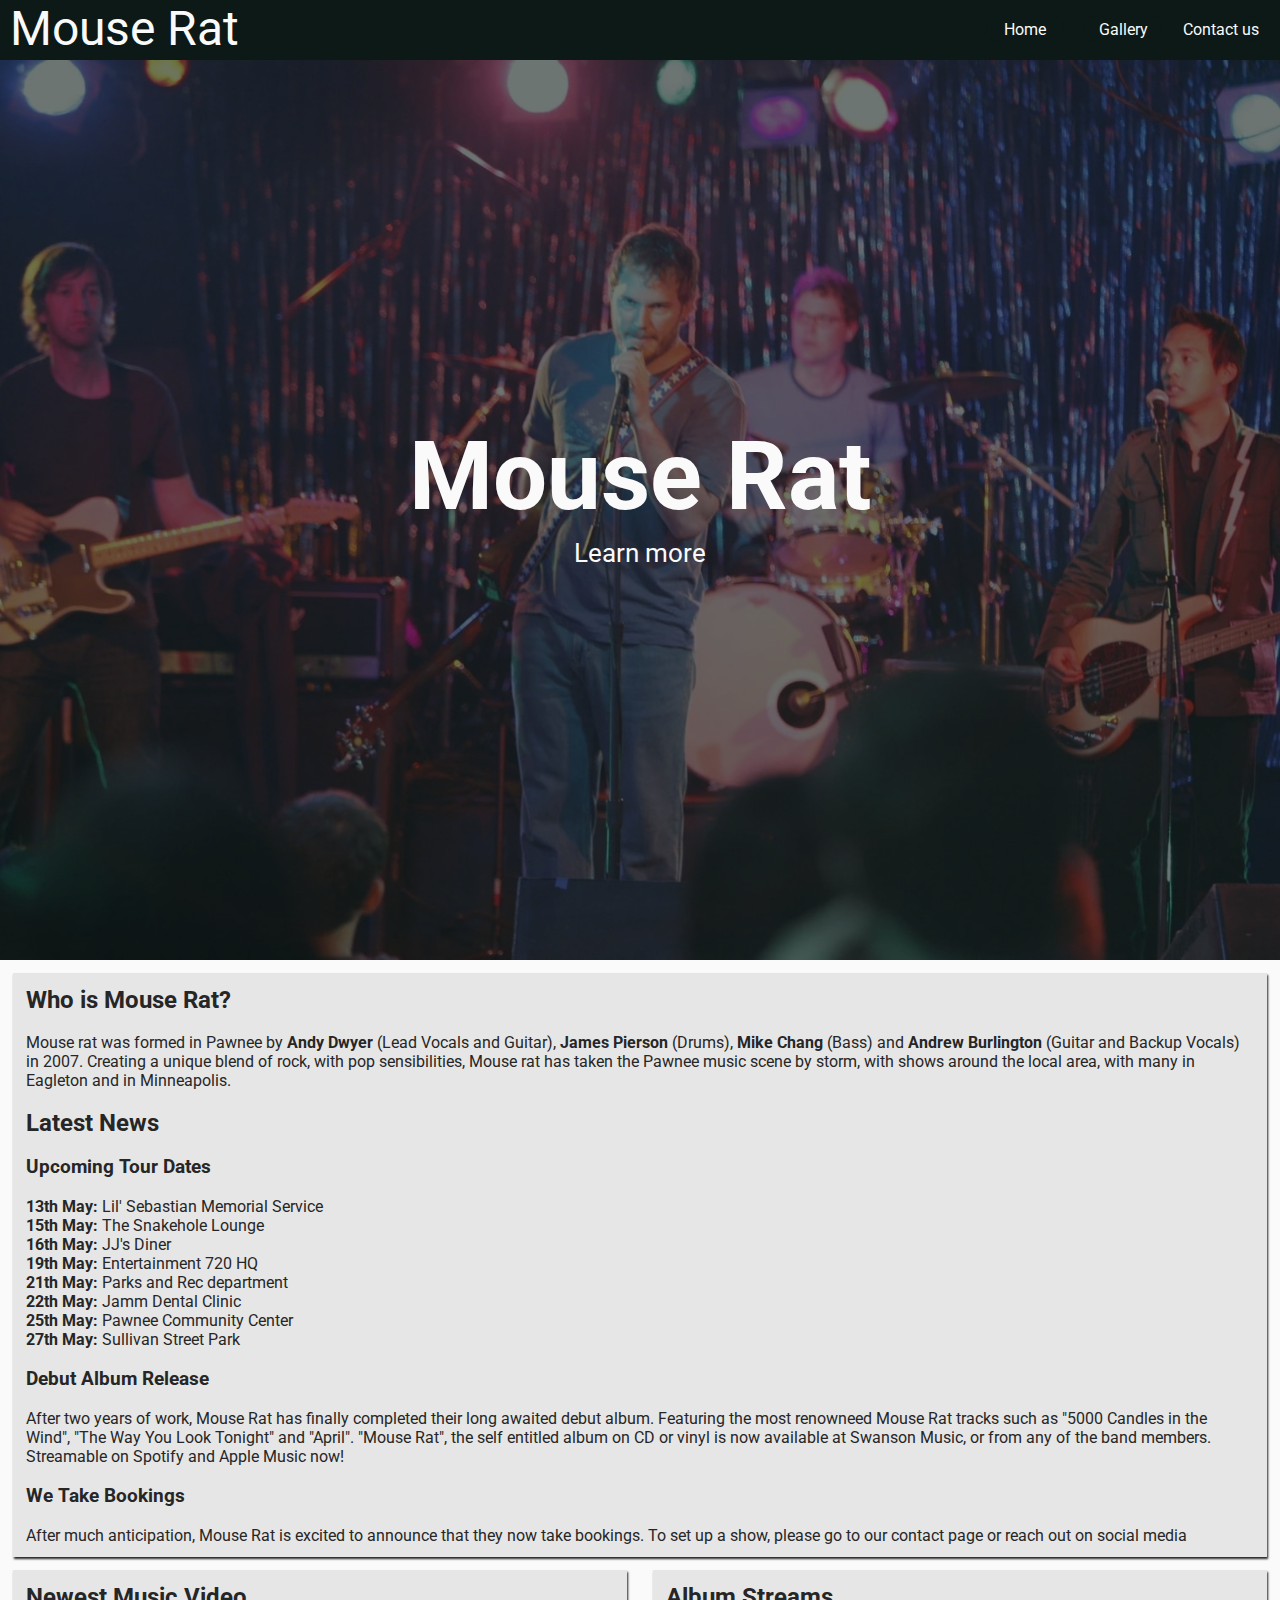
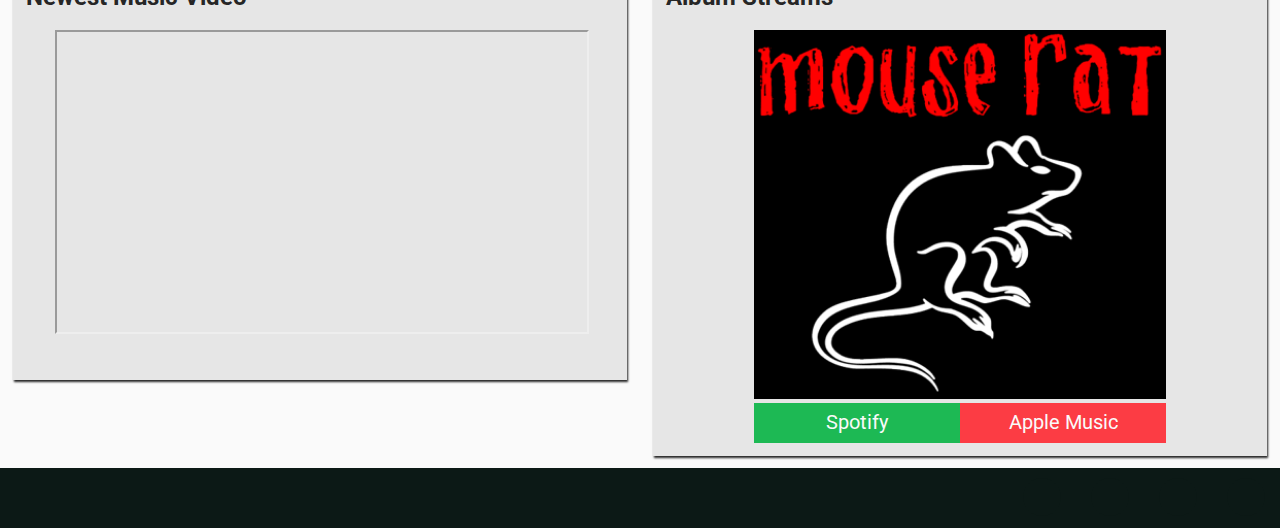
<file: index.html>
<!DOCTYPE html>
<html lang="en">
<head>
    <meta charset="UTF-8">
    <meta name="viewport" content="width=device-width, initial-scale=1.0">
    <link href="assets/css/style.css" rel="stylesheet">
    <meta name="description" content="Mouse Rat Official Website">
  <link rel="stylesheet" href="https://use.fontawesome.com/releases/v5.6.3/css/all.css" 
  integrity="sha384-UHRtZLI+pbxtHCWp1t77Bi1L4ZtiqrqD80Kn4Z8NTSRyMA2Fd33n5dQ8lWUE00s/" 
  crossorigin="anonymous"/>
    <title>Mouse Rat | Home</title>
</head>
<body>
    <header>
        <a id="header-title" href="index.html">Mouse Rat</a>
        <nav class="nav-header">
            <a class=" header-a-box large-resolution-header" href="contact.html">Contact us</a>
            <a class=" header-a-box large-resolution-header" href="gallery.html">Gallery</a>
            <a class=" header-a-box large-resolution-header" href="index.html">Home</a>
        </nav>
        <nav>
            <div class="drop-bar-button">
                <span>
                    <i class="fas fa-bars header-fa"></i>
                </span>
                <a class="drop-bar-option" href="index.html">Home</a>
                <a class="drop-bar-option" href="gallery.html">Gallery</a>
                <a class="drop-bar-option" href="contact.html">Contact us</a>
            </div>
        </nav>
    </header>
    <section>
        <div id="heroimage" role="img" aria-label="Picture of the Band"><div id="call-to-action"><h1>Mouse Rat</h1><a href="#index-bio">Learn more</a></div></div>
        <div id="index-information">
            <div id="index-bio">
                <h2>Who is Mouse Rat?</h2><br>
                <p>Mouse rat was formed in Pawnee by <strong>Andy Dwyer</strong> 
                (Lead Vocals and Guitar), <strong>James Pierson</strong> (Drums), 
                <strong>Mike Chang</strong> (Bass) and <strong>Andrew Burlington</strong> 
                (Guitar and Backup Vocals) in 2007. Creating a unique blend of rock, with pop 
                sensibilities, Mouse rat has taken the Pawnee music scene by storm, with shows 
                around the local area, with many in Eagleton and in Minneapolis.
                </p><br>
                <h2>Latest News</h2><br>
                <h3>Upcoming Tour Dates</h3><br>
                <ul>
                    <li><strong>13th May:</strong> Lil' Sebastian Memorial Service</li>
                    <li><strong>15th May:</strong> The Snakehole Lounge</li>
                    <li><strong>16th May:</strong> JJ's Diner</li>
                    <li><strong>19th May:</strong> Entertainment 720 HQ</li>
                    <li><strong>21th May:</strong> Parks and Rec department</li>
                    <li><strong>22th May:</strong> Jamm Dental Clinic</li>
                    <li><strong>25th May:</strong> Pawnee Community Center</li>
                    <li><strong>27th May:</strong> Sullivan Street Park</li>
                </ul><br>
                <h3>Debut Album Release</h3><br>
                <p>After two years of work, Mouse Rat has finally completed their long 
                awaited debut album. Featuring the most renowneed Mouse Rat tracks such as 
                "5000 Candles in the Wind", "The Way You Look Tonight" and "April". "Mouse Rat", 
                the self entitled album on CD or vinyl is now available at Swanson Music, or from any of the band members. 
                Streamable on Spotify and Apple Music now!</p><br>
                <h3>We Take Bookings</h3><br>
                <p>After much anticipation, Mouse Rat is excited to announce that they now take bookings. To set up a show, please go to our contact page or reach out on social media</p>
            </div>
            <div id="index-video-content">
                <h2>Newest Music Video</h2><br>
                <iframe src="https://www.youtube.com/embed/NqZMcvd0yjo" 
                aria-label="Youtube link The Pit music video"></iframe>
            </div>
            <div id="index-music-links">
                <h2>Album Streams</h2><br>
                <img id="index-album-art" src="./assets/images/album-cover.jpg" 
                alt="Latest Album Cover">
                <a id="spotify-button" href="https://www.spotify.com/" target="_blank" rel="noopener"><i class="fab fa-spotify"></i>Spotify</a>
                <a id="apple-music-button" href="https://www.apple.com/ie/apple-music/" target="_blank" rel="noopener"><i class="fab fa-itunes-note"></i>Apple Music</a>
            </div>
        </div>
    </section>
    <footer>
        <nav class="nav-footer">
            <a class="footer-a-box" href="https://www.facebook.com/" target="_blank" rel="noopener" aria-label="Link to Facebook"><i class="fab fa-facebook-square"></i></a>
            <a class="footer-a-box" href="https://www.instagram.com/" target="_blank" rel="noopener" aria-label="Link to Instagram"><i class="fab fa-instagram"></i></a>
            <a class="footer-a-box" href="https://twitter.com/" target="_blank" rel="noopener" aria-label="Link to Twitter"><i class="fab fa-twitter-square"></i></a>
            <a class="footer-a-box" href="https://www.linkedin.com/" target="_blank" rel="noopener" aria-label="Link to Linkedin" ><i class="fab fa-linkedin"></i></a>
        </nav>
    </footer>
</body>
</html>
</file>
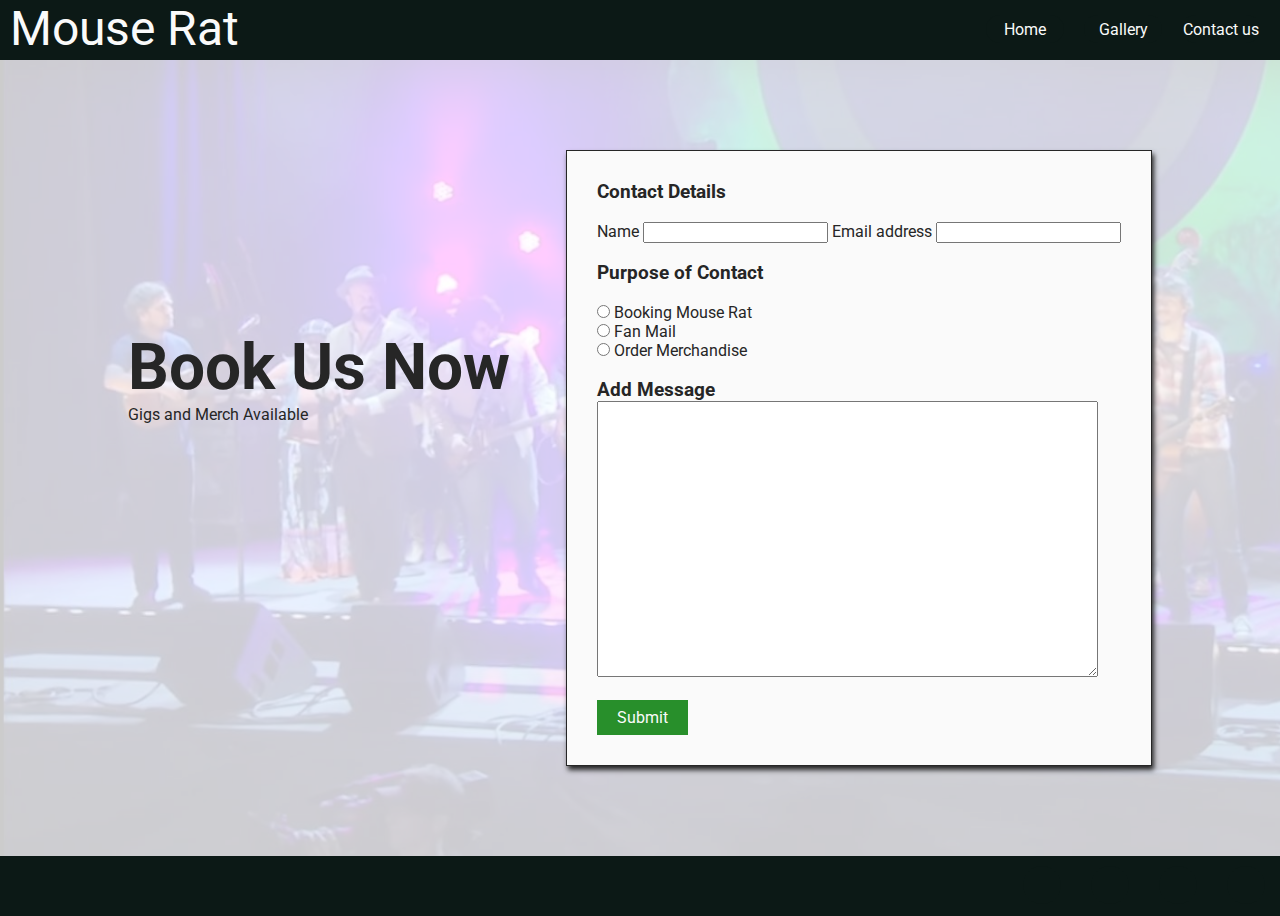
<file: contact.html>
<!DOCTYPE html>
<html lang="en">
<head>
    <meta charset="UTF-8">
    <meta name="viewport" content="width=device-width, initial-scale=1.0">
    <link href="assets/css/style.css" rel="stylesheet">
    <meta name="description" content="Contact Mouse Rat and Book a Gig">
  <link rel="stylesheet" href="https://use.fontawesome.com/releases/v5.6.3/css/all.css" 
  integrity="sha384-UHRtZLI+pbxtHCWp1t77Bi1L4ZtiqrqD80Kn4Z8NTSRyMA2Fd33n5dQ8lWUE00s/" 
  crossorigin="anonymous"/>
    <title>Mouse Rat | Contact</title>
</head>
<body>
    <header>
        <a id="header-title" href="index.html">Mouse Rat</a>
        <nav class="nav-header">
            <a class=" header-a-box large-resolution-header" href="contact.html">Contact us</a>
            <a class=" header-a-box large-resolution-header" href="gallery.html">Gallery</a>
            <a class=" header-a-box large-resolution-header" href="index.html">Home</a>
        </nav>
        <nav>
            <div class="drop-bar-button">
                <span>
                    <i class="fas fa-bars header-fa"></i>
                </span>
                <a class="drop-bar-option" href="index.html">Home</a>
                <a class="drop-bar-option" href="gallery.html">Gallery</a>
                <a class="drop-bar-option" href="contact.html">Contact us</a>
            </div>
        </nav>
    </header>
    <section>
        <div id="contact-wrap">
                <div id="contact-title-wrap">
                    <h1 id="contact-title">Book Us Now</h1><br>
                    <p>Gigs and Merch Available</p>
                </div>
                <form id="contact">
                <h3>Contact Details</h3><br>
                <label for="name">Name</label>
                <input class="contact-details-information" id="name" type="text" required>
                <label for="email">Email address</label>
                <input class="contact-details-information" id="email" type="text" required><br><br>
                <h3>Purpose of Contact</h3><br>
                <input type="radio" id="gig-booking" name="message-purpose" value="gig-booking">
                <label for="gig-booking">Booking Mouse Rat</label><br>
                <input type="radio" id="fan-mail" name="message-purpose" value="fan-mail">
                <label for="fan-mail">Fan Mail</label><br>
                <input type="radio" id="order-merchandise" name="message-purpose" value="order-merchandise">
                <label for="order-merchandise">Order Merchandise</label><br><br>
                <h3>Add Message</h3>
                <textarea class="text-area-medium" name="add-message" rows="18" cols="60" aria-label="Add Message"></textarea><br>
                <textarea class="text-area-small" name="add-message" rows="12" cols="35" aria-label="Add Message"></textarea><br>
                <input id="form-submit-button" type="submit"><br>
            </form>
        </div>
    </section>
    <footer>
        <nav class="nav-footer">
            <a class="footer-a-box" href="https://www.facebook.com/" target="_blank" rel="noopener" aria-label="Link to Facebook"><i class="fab fa-facebook-square"></i></a>
            <a class="footer-a-box" href="https://www.instagram.com/" target="_blank" rel="noopener" aria-label="Link to Instagram"><i class="fab fa-instagram"></i></a>
            <a class="footer-a-box" href="https://twitter.com/" target="_blank" rel="noopener" aria-label="Link to Twitter"><i class="fab fa-twitter-square"></i></a>
            <a class="footer-a-box" href="https://www.linkedin.com/" target="_blank" rel="noopener" aria-label="Link to Linkedin" ><i class="fab fa-linkedin"></i></a>
        </nav>
    </footer>
</body>
</html>
</file>
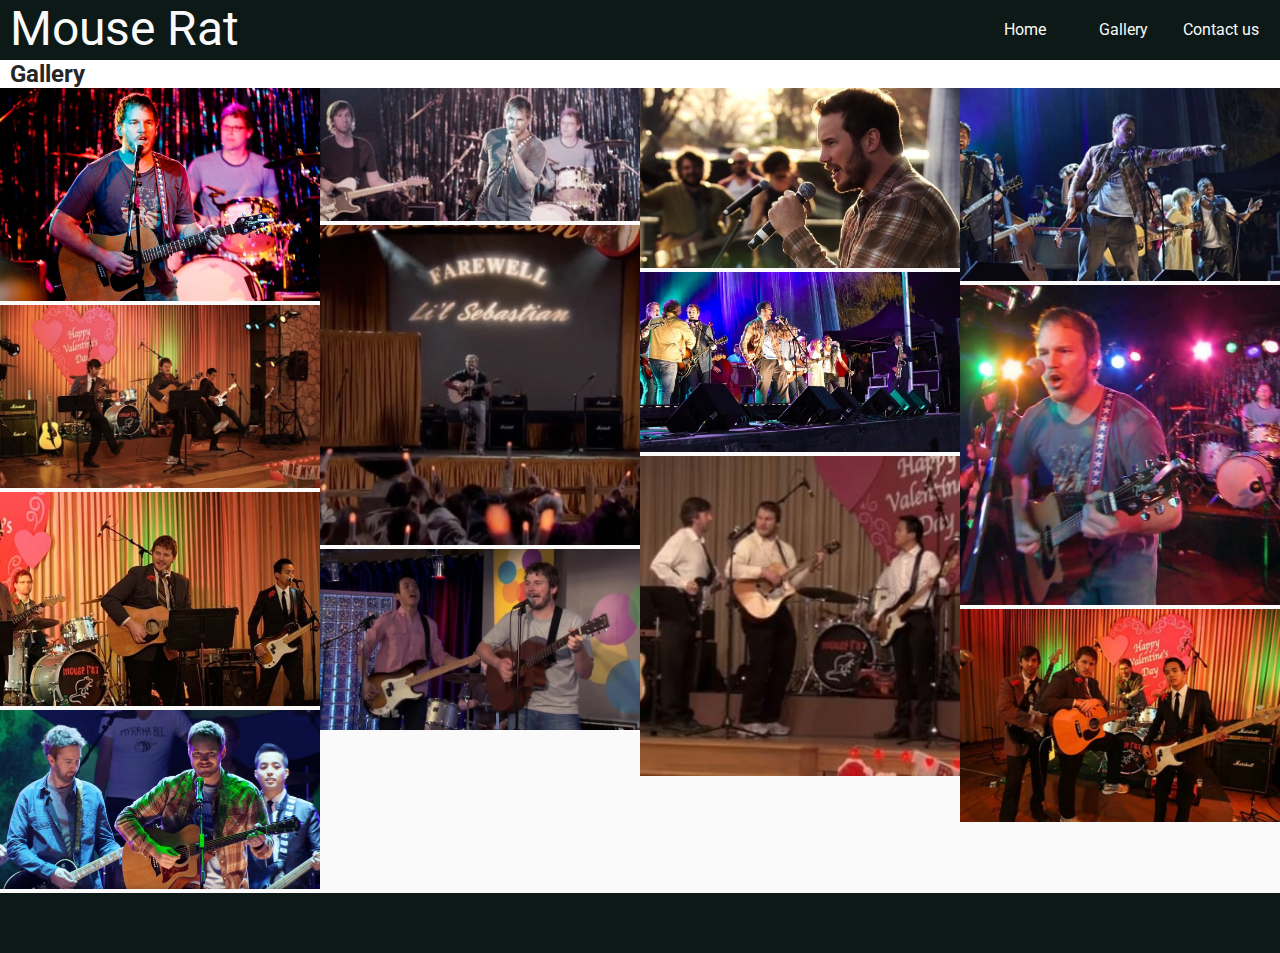
<file: gallery.html>
<!DOCTYPE html>
<html lang="en">
<head>
    <meta charset="UTF-8">
    <meta name="viewport" content="width=device-width, initial-scale=1.0">
    <link href="assets/css/style.css" rel="stylesheet">
    <meta name="description" content="Images of Mouse Rat and their performances">
  <link rel="stylesheet" href="https://use.fontawesome.com/releases/v5.6.3/css/all.css" 
  integrity="sha384-UHRtZLI+pbxtHCWp1t77Bi1L4ZtiqrqD80Kn4Z8NTSRyMA2Fd33n5dQ8lWUE00s/" 
  crossorigin="anonymous"/>
    <title>Mouse Rat | Gallery</title>
</head>
<body>
    <header>
        <a id="header-title" href="index.html">Mouse Rat</a>
        <nav class="nav-header">
            <a class=" header-a-box large-resolution-header" href="contact.html">Contact us</a>
            <a class=" header-a-box large-resolution-header" href="gallery.html">Gallery</a>
            <a class=" header-a-box large-resolution-header" href="index.html">Home</a>
        </nav>
        <nav>
            <div class="drop-bar-button">
                <span>
                    <i class="fas fa-bars header-fa"></i>
                </span>
                <a class="drop-bar-option" href="index.html">Home</a>
                <a class="drop-bar-option" href="gallery.html">Gallery</a>
                <a class="drop-bar-option" href="contact.html">Contact us</a>
            </div>
        </nav>
    </header>
    <section>
        <h2 id="gallery-title">Gallery</h2>
        <div id="gallery-column">
            <img class="gallery-image" src="./assets/images/performance1.jpg" alt="Performance at Pawnee Seniors Center">
            <img class="gallery-image" src="./assets/images/performance2.jpg" alt="Valentines Day 2007 Concert">
            <img class="gallery-image" src="./assets/images/performance3.jpg" alt="Valentines Day 2007 Concert second photo">
            <img class="gallery-image" src="./assets/images/performance4.jpg" alt="Pawnee Festival Concert">
            <img class="gallery-image" src="./assets/images/performance5.jpg" alt="Gig at snakehole lounge">
            <img class="gallery-image" src="./assets/images/performance6.jpg" alt="Lil Sabastian Tribute concert">
            <img class="gallery-image" src="./assets/images/performance7.jpg" alt="Park fundraiser performance">
            <img class="gallery-image" src="./assets/images/performance8.jpg" alt="Harvest Festival gig">
            <img class="gallery-image" src="./assets/images/performance9.jpg" alt="Pawnee and Eagleton union gig">
            <img class="gallery-image" src="./assets/images/performance10.jpg" alt="Valentines day 2008 gig">
            <img class="gallery-image" src="./assets/images/performance11.jpg" alt="Unity concert alternative image">
            <img class="gallery-image" src="./assets/images/performance12.jpg" alt="recreation center gig">
            <img class="gallery-image" src="./assets/images/performance13.jpg" alt="band photo at recreation center">
        </div>
    </section>
    <footer>
        <nav class="nav-footer">
            <a class="footer-a-box" href="https://www.facebook.com/" target="_blank" rel="noopener" aria-label="Link to Facebook"><i class="fab fa-facebook-square"></i></a>
            <a class="footer-a-box" href="https://www.instagram.com/" target="_blank" rel="noopener" aria-label="Link to Instagram"><i class="fab fa-instagram"></i></a>
            <a class="footer-a-box" href="https://twitter.com/" target="_blank" rel="noopener" aria-label="Link to Twitter"><i class="fab fa-twitter-square"></i></a>
            <a class="footer-a-box" href="https://www.linkedin.com/" target="_blank" rel="noopener" aria-label="Link to Linkedin" ><i class="fab fa-linkedin"></i></a>
        </nav>
    </footer>
</body>
</html>
</file>
<file: assets/css/style.css>
@import url('https://fonts.googleapis.com/css2?family=Roboto:wght@300;400;500;700&display=swap');

/*----------Universal---------*/

*{
    margin:0;
    text-decoration: none;
    color: #262626;
    font-family: 'Roboto', sans-serif;
}

/*----------Header---------*/

header{
    height: 60px;
    background-color: rgb(12, 25, 22);
}

#header-title{
    font-size: 48px;
    margin: 0 0 0 10px;
    color: #fafafa;
}

.nav-header{
    height: 35px;
    width: 420px;
    float: right;
    margin-top: 15px;
}

.header-a-box{
    width: 78px;
    height: 23px;
    background-color:rgb(12, 25, 22);
    color: #fafafa;
    border-radius: 15px;
    float: right;
    margin-right: 20px;
    text-align: center;
    padding-top: 5px;
}

.header-a-box{
    color: #fafafa;
}

.header-a-box:hover{
    color: #2abef4;
    transition: .3s;
}

/*----------Drop Bar (deactivated)---------*/

.drop-bar-button span{
    display: none;
}

.drop-bar{
    display: none;
}

.drop-bar-option{
    display: none;
}

/*----------footer---------*/

.nav-footer i{
    font-size: 30px;
    padding: 3px 4px 7px 6px;
    float: left;
    color: #fafafa;
}

.footer-a-box{
    width: 38px;
    height: 38px;
    background-color: rgb(12, 25, 22);
    border-radius: 50%;
    float: right;
    margin: 10px 15px;
    color: #fafafa;
}

footer{
    height: 60px;
    width: 100%;
    background-color: rgb(12, 25, 22);
}

.footer-a-box:hover i{
    color: #2abef4;
    transition: 0.3s;
}

/*----------Index---------*/

#heroimage{
    height: 100vh;
    width: 100vw;
    max-width: 100vw;
    background-image: url("../images/heroimg.jpg");
    background-size: cover;
    overflow: hidden;
    box-shadow: inset 0 0 0 1000px rgba(12, 25, 22, .6);
}

#call-to-action{
    color: #fafafa;
    margin: auto;
    text-align: center;
    font-size: 200%;
    margin-top: 40vh;
}

#call-to-action h1, #call-to-action a{
    color: #fafafa;
}

#call-to-action h1{
    font-size: 300%;
}

#call-to-action a{
    font-size: 80%;
}

#call-to-action a:hover{
    text-decoration: underline;
}

/*----------Index Information---------*/

#index-information{
    overflow: hidden;
    background-color: #fafafa;
}

#index-bio{
    width: 63%;
    margin: 1%;
    padding: 1%;
    background-color: #e6e6e6;
    float: right;
    box-shadow: 1px 2px 2px;
}

ul{
    list-style: none;
    padding: 0;
}

/*----------Index Video Content---------*/

#index-video-content{
    width: 29%;
    margin: 1%;
    padding: 1%;
    background-color: #e6e6e6;
    float: left;
    box-shadow: 1px 2px 2px;
}

iframe{
    width: 90%;
    height: 300px;
    margin: 0% 5% 5% 5%;
}

/*----------Index music links---------*/

#index-music-links{
    width: 29%;
    margin: 1%;
    padding: 1%;
    float: left;
    background-color: #e6e6e6;
    box-shadow: 1px 2px 2px;
}

#index-album-art{
    width: 70%;
    height: auto;
    margin: 0% 15%;
}

#spotify-button i, #apple-music-button i{
    color: #fafafa;
}

#spotify-button{
    display: block;
    font-size: 20px;
    width: 35%;
    height: 30px;
    padding: 7px 0 3px 0;
    background-color: #1DB954;
    color: #fafafa;
    text-align: center;
    float: left;
    margin-left: 15%;
}

#spotify-button:hover{
    background-color: #189a46;
}

#apple-music-button{
    display: block;
    font-size: 20px;
    width: 35%;
    height: 30px;
    padding: 7px 0 3px 0;
    background-color: #fc3c44;
    color: #fafafa;
    text-align: center;
    float: left;
}

#apple-music-button:hover{
    background-color: #fc1d24;
}

/*----------Gallery---------*/

.gallery-image{
    width: 100%;
}

#gallery-column{
    column-count: 4;
    column-gap: 0px;
    background-color: #fafafa;
}

#gallery-title{
    padding-left: 10px;
}

/*----------Contact---------*/

#contact{
    max-width: 740px;
    min-height: 518px;
    margin-right: 10%;
    float: right;
    border: solid 1px;
    padding: 30px;
    background-color: #fafafa;
    box-shadow: 2px 4px 5px;
}

#form-submit-button{
    background-color: rgb(40, 143, 43);
    border: none;
    color: #fafafa;
    padding: 8px 20px;
    text-align: center;
    text-decoration: none;
    display: inline-block;
    font-size: 16px;
}

#form-submit-button:hover{
    background-color: rgb(27, 117, 30);
}

#contact-wrap{
    background-image: url("../images/background.jpg");
    background-size: cover;
    overflow: hidden;
    box-shadow: inset 0 0 0 1000px rgba(255, 255, 255, 0.8);
    padding: 60px 0;
}

.text-area-small{
    display: none;
}

#contact-title{
    float: left;
    text-align: center;
    font-size: 500%;
}

#contact-title-wrap{
    width: 500px;
    margin-left: 10vw;
    margin-top: 20vh;
    float: left;
}

/*----------Media Queries---------*/

@media screen and (max-width: 1280px){
    #index-bio{
        width:96%;
    }
    #index-music-links{
        width: 46%;
        float: right;
        margin-top: 0%;
    }
    #index-video-content{
        width: 46%;
        margin-top: 0%;
    }
}


@media screen and (max-width: 1380px){
    #contact-title-wrap{
        width: 450px;
    }

    #contact-title{
        font-size: 450%;
    }
}

@media screen and (max-width: 1280px){
    #contact-title-wrap{
        width: 400px;
    }

    #contact-title{
        font-size: 400%;
    }
}

@media screen and (max-width: 1200px){
    #gallery-column{
        column-count: 3;
    }

    #contact{
        margin-right: 5%;
    }

    #contact-title-wrap{
        margin-left: 5%;
    }
}

@media screen and (max-width: 1110px){
    #contact-title-wrap{
        width: 350px;
    }

    #contact-title{
        font-size: 350%;
    }
}

@media screen and (max-width: 1000px){
    #contact-title-wrap{
        width: 100%;
        margin: 0;
    }

    #contact-title{
        text-align: center;
        float: none;
    }

    #contact{
        float: none;
        margin: 0 auto;
    }

    form{
        display: inline-block;
        text-align: left;
    }

    #contact-wrap{
        padding-top:0;
        text-align: center;
    }
}

@media screen and (min-height: 867px){
    #contact-wrap{
        padding: 90px 0;
    }
}

@media screen and (min-height: 927px){
    #contact-wrap{
        padding: 120px 0;
    }
}

@media screen and (min-height: 987px){
    #contact-wrap{
        padding: 150px 0;
    }
}

@media screen and (min-height: 1047px){
    #contact-wrap{
        padding: 180px 0;
    }
}

@media screen and (min-height: 1087px){
    #contact-wrap{
        padding: 210px 0;
    }
}

@media screen and (max-width: 800px){
    .contact-details-information{
        display: block;
    }

    #contact{
        border: none;
    }

    /*#contact-wrap{
        padding: 30px 0;
    }*/

    #index-music-links{
        width: 96%;
    }

    #index-video-content{
        width: 96%;
    }

    #index-bio, #index-video-content, #index-music-links{
        margin-bottom: 10px;
    }
}

@media screen and (max-width: 770px){
    #gallery-column{
        column-count: 2;
    }

    .large-resolution-header{
        display: none;
    }

    .nav-header{
        height: 0px;
        width: 0px;
    }

    .drop-bar-button span{
        display: block;
    }

    /*----------Drop Bar---------*/

    .drop-bar-option{
        font-size: 24px;
        padding: 10px 5px 0px 5px;
        background-color: #f2f2f2;
    }

    .drop-bar-button{
        width: 50px;
        font-size: 30px;
        padding-left: 10px;
        position: absolute;
        top: 9px;
        right: 5px;
        float: left;
    }

    .drop-bar-button i{
        color: #fafafa;
        margin-top: 5px;
    }

    span:hover .header-fa{
        background-color: #ff1a1a;
    }

    .drop-bar-button:hover .drop-bar{
        width: 150px;
        height: 160px;
        display: inline-block;
    }

    .drop-bar-button:hover .drop-bar-option{
        width: 150px;
        height: 40px;
        display: block;
        position: relative;
        top: 12px;
        right: 105px;
        float: left;
    }

    .drop-bar-option:hover{
        background-color: #cccccc;
    }
}

@media screen and (max-width: 550px){
    iframe{
        height: 300px;
    }
    #call-to-action h1{
        font-size: 250%;
    }
}

@media screen and (max-width: 490px){
    #gallery-column{
        column-count: 1;
    }

    .text-area-small{
        display: block;
    }

    .text-area-medium{
        display: none;
    }
}

@media screen and (max-width: 410px){
    #index-album-art{
        width: 90%;
        height: auto;
        margin: 0% 5%;
    }

    #spotify-button{
        width: 45%;
        margin-left: 5%;
    }

    #apple-music-button{
        width: 45%;
    }
    
    iframe{
        height: 200px;
    }

    #call-to-action h1{
        font-size: 200%;
    }

    #contact-title{
        font-size: 300%;
    }
}

@media screen and (max-width: 380px){
    #contact{
        padding: 10px;
    }
}

@media screen and (max-width: 350px){
    #header-title{
        font-size: 40px;
        position: relative;
        top: 5px;
    }
}

@media screen and (max-width: 300px){
    #spotify-button{
        font-size: 16px;
        height: 26px;
    }

    #apple-music-button{
        font-size: 16px;
        height: 26px;
    }
}
</file>
